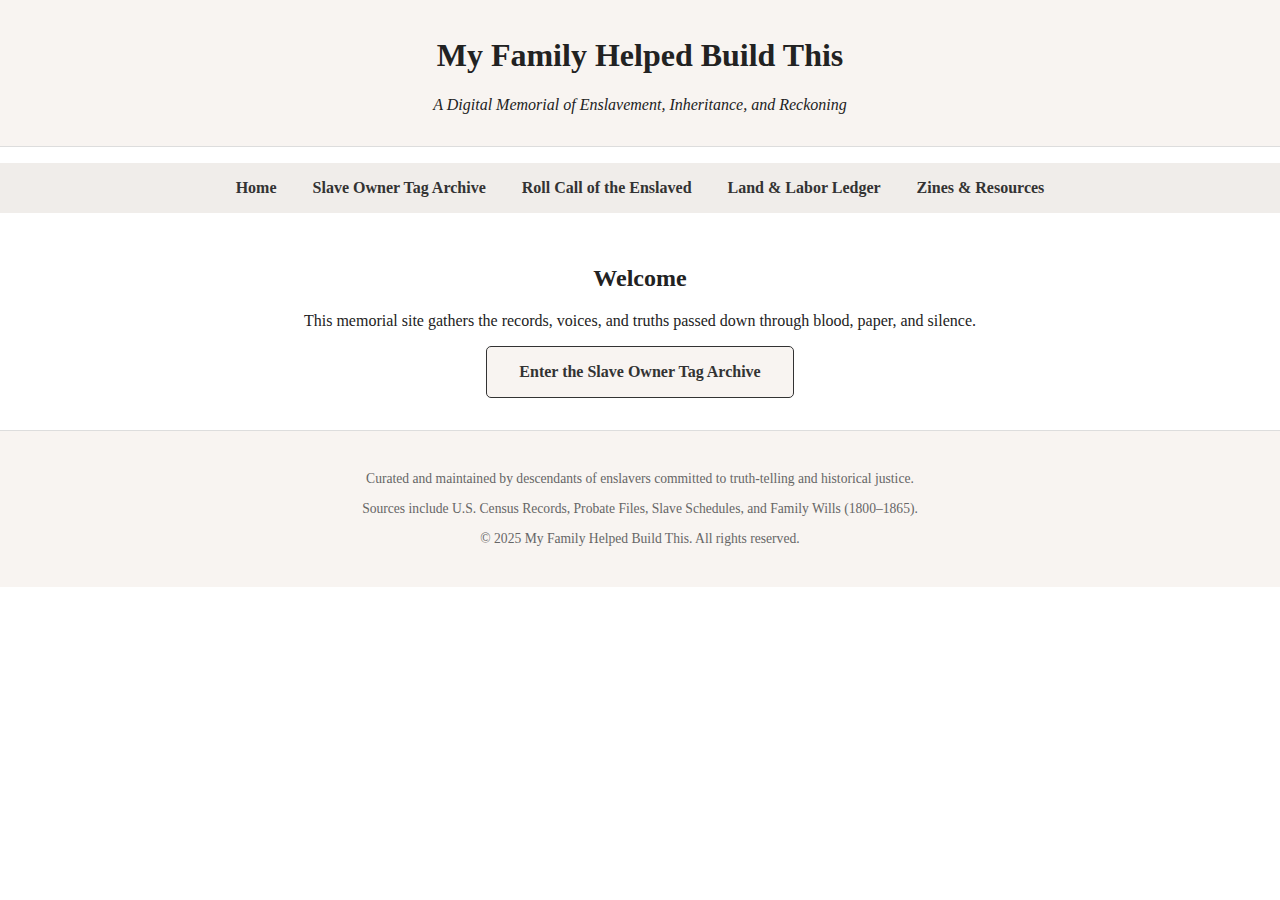
<file: index.html>
<!DOCTYPE html>
<html lang="en">
<head>
    <meta charset="UTF-8">
    <title>My Family Helped Build This</title>
    <style>
        body {
            font-family: 'Georgia', serif;
            background-color: #ffffff;
            color: #222;
            margin: 0;
            padding: 0;
        }
        header {
            background-color: #f8f4f1;
            padding: 1em 2em;
            text-align: center;
            border-bottom: 1px solid #ddd;
        }
        nav {
            text-align: center;
            margin-top: 1em;
            background-color: #f0edea;
            padding: 1em 0;
        }
        nav a {
            margin: 0 1em;
            text-decoration: none;
            color: #333;
            font-weight: bold;
        }
        nav a:hover {
            color: #000;
            text-decoration: underline;
        }
        main {
            padding: 2em;
            text-align: center;
        }
        a.cta-button {
            display: inline-block;
            text-decoration: none;
            color: #333;
            font-weight: bold;
            border: 1px solid #333;
            padding: 1em 2em;
            border-radius: 5px;
            background-color: #f8f4f1;
            transition: all 0.3s ease;
        }
        a.cta-button:hover {
            background-color: #333;
            color: #fff;
        }
        footer {
            background-color: #f8f4f1;
            text-align: center;
            padding: 2em;
            font-size: 0.85em;
            color: #666;
            border-top: 1px solid #ddd;
        }
    </style>
</head>
<body>
    <header>
        <h1>My Family Helped Build This</h1>
        <p><em>A Digital Memorial of Enslavement, Inheritance, and Reckoning</em></p>
    </header>
    <nav>
        <a href="index.html">Home</a>
        <a href="slave_owner_tag_archive.html">Slave Owner Tag Archive</a>
        <a href="#">Roll Call of the Enslaved</a>
        <a href="#">Land & Labor Ledger</a>
        <a href="#">Zines & Resources</a>
    </nav>
    <main>
        <h2>Welcome</h2>
        <p>This memorial site gathers the records, voices, and truths passed down through blood, paper, and silence.</p>
        <a class="cta-button" href="slave_owner_tag_archive.html">Enter the Slave Owner Tag Archive</a>
    </main>
    <footer>
        <p>Curated and maintained by descendants of enslavers committed to truth-telling and historical justice.</p>
        <p>Sources include U.S. Census Records, Probate Files, Slave Schedules, and Family Wills (1800–1865).</p>
        <p>&copy; 2025 My Family Helped Build This. All rights reserved.</p>
    </footer>
</body>
</html>
</file>
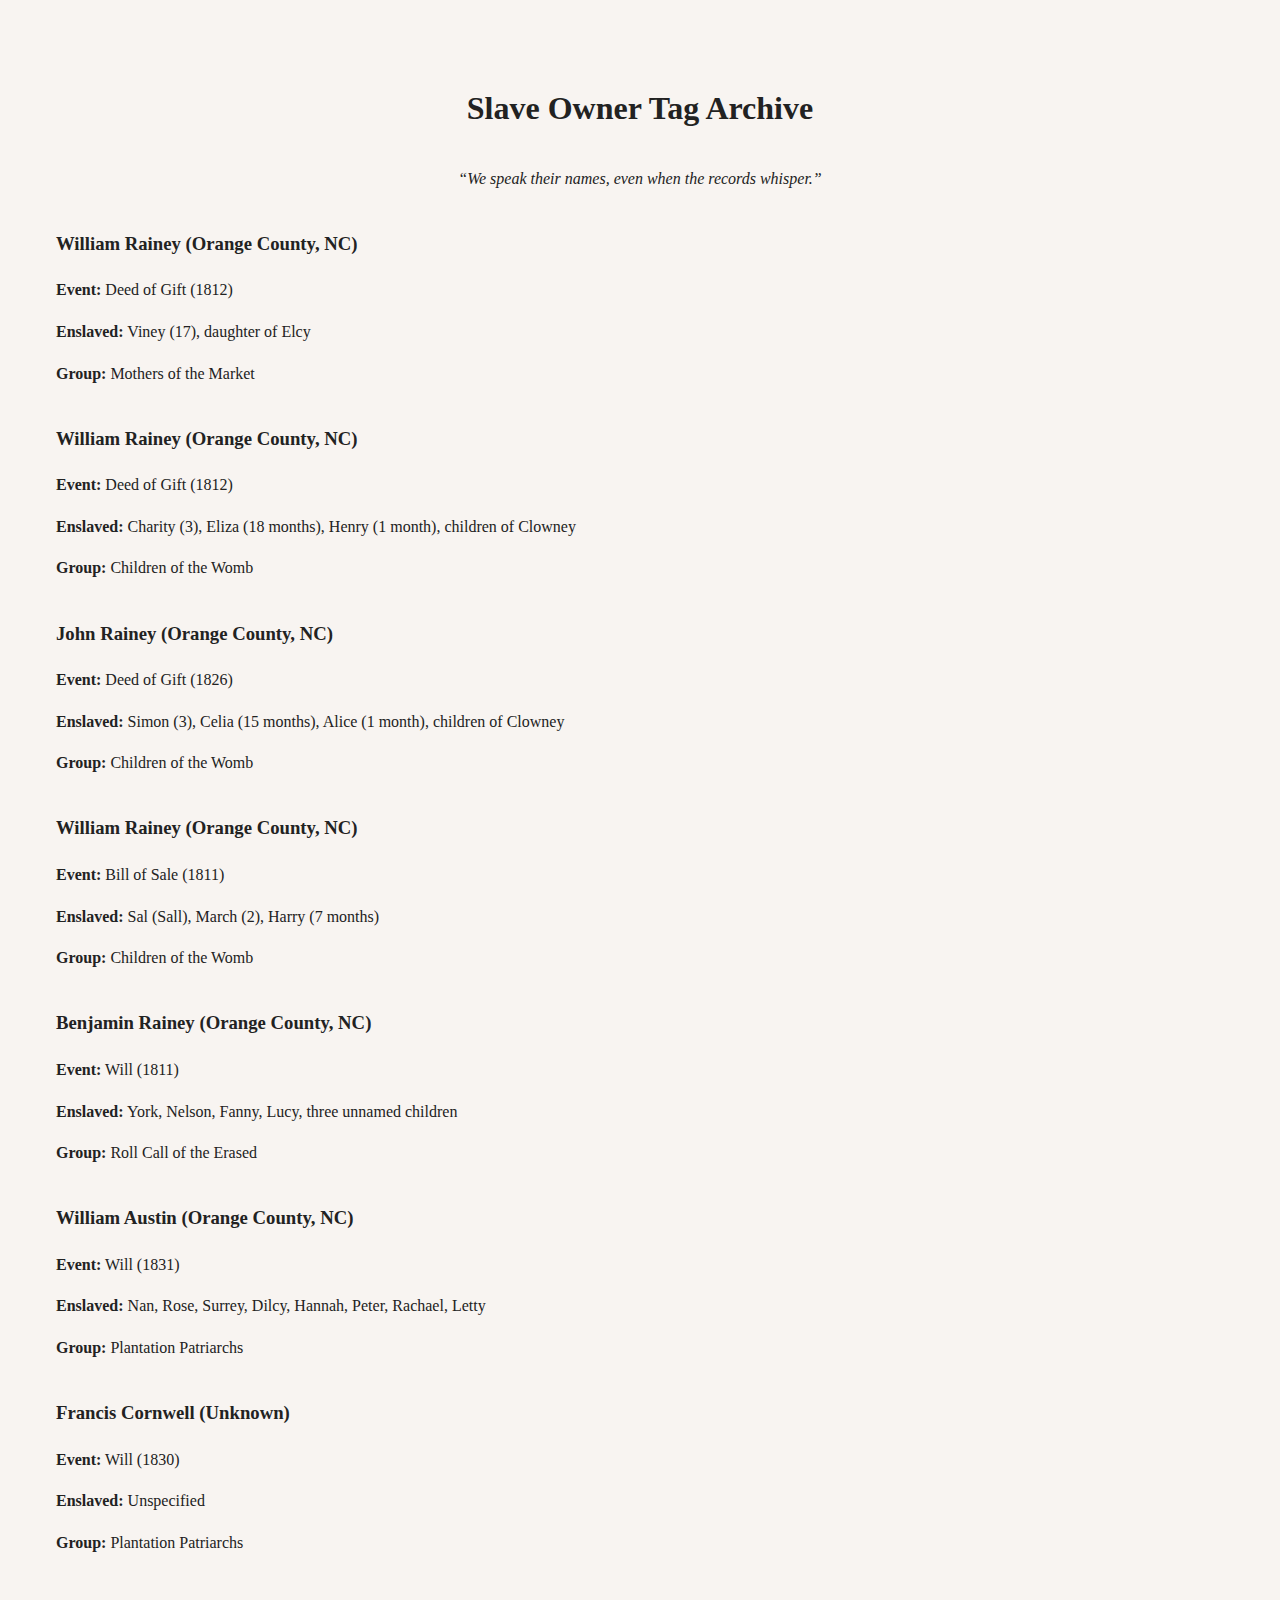
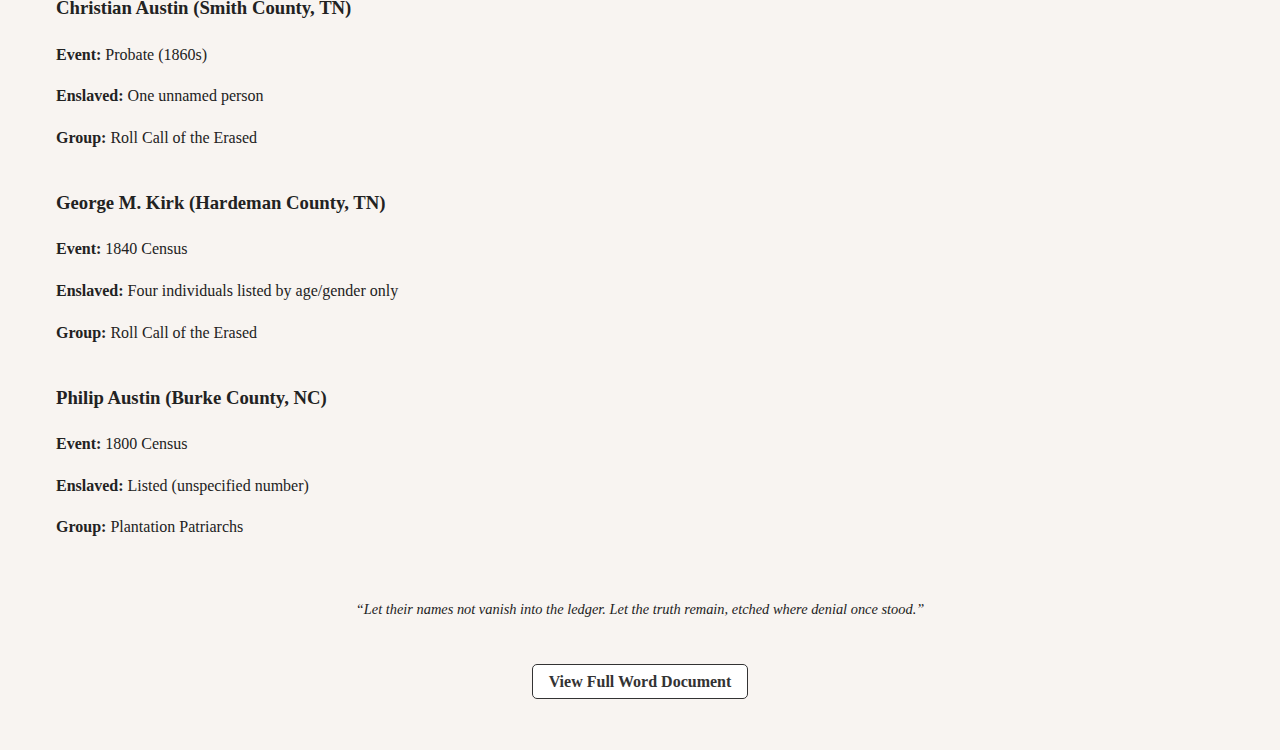
<file: slave_owner_tag_archive.html>
<!DOCTYPE html>
<html lang="en">
<head>
    <meta charset="UTF-8">
    <title>Slave Owner Tag Archive</title>
    <style>
        body {
            font-family: 'Georgia', serif;
            background-color: #f8f4f1;
            color: #222;
            padding: 3em;
            line-height: 1.6;
        }
        h2 {
            text-align: center;
            font-size: 2em;
            margin-bottom: 1em;
        }
        h3 {
            margin-top: 2em;
        }
        .record {
            margin-bottom: 2em;
        }
        .quote {
            text-align: center;
            font-style: italic;
            margin-bottom: 2em;
        }
        .footer-quote {
            text-align: center;
            font-size: 0.9em;
            font-style: italic;
            margin-top: 4em;
        }
        .doc-link {
            text-align: center;
            margin-top: 3em;
        }
        .doc-link a {
            text-decoration: none;
            color: #333;
            font-weight: bold;
            border: 1px solid #333;
            padding: 0.5em 1em;
            border-radius: 5px;
            background-color: #fff;
        }
        .doc-link a:hover {
            background-color: #333;
            color: #fff;
        }
    </style>
</head>
<body>
    <h2>Slave Owner Tag Archive</h2>
    <p class="quote">“We speak their names, even when the records whisper.”</p>

    <div class="record">
        <h3>William Rainey (Orange County, NC)</h3>
        <p><strong>Event:</strong> Deed of Gift (1812)</p>
        <p><strong>Enslaved:</strong> Viney (17), daughter of Elcy</p>
        <p><strong>Group:</strong> Mothers of the Market</p>
    </div>

    <div class="record">
        <h3>William Rainey (Orange County, NC)</h3>
        <p><strong>Event:</strong> Deed of Gift (1812)</p>
        <p><strong>Enslaved:</strong> Charity (3), Eliza (18 months), Henry (1 month), children of Clowney</p>
        <p><strong>Group:</strong> Children of the Womb</p>
    </div>

    <div class="record">
        <h3>John Rainey (Orange County, NC)</h3>
        <p><strong>Event:</strong> Deed of Gift (1826)</p>
        <p><strong>Enslaved:</strong> Simon (3), Celia (15 months), Alice (1 month), children of Clowney</p>
        <p><strong>Group:</strong> Children of the Womb</p>
    </div>

    <div class="record">
        <h3>William Rainey (Orange County, NC)</h3>
        <p><strong>Event:</strong> Bill of Sale (1811)</p>
        <p><strong>Enslaved:</strong> Sal (Sall), March (2), Harry (7 months)</p>
        <p><strong>Group:</strong> Children of the Womb</p>
    </div>

    <div class="record">
        <h3>Benjamin Rainey (Orange County, NC)</h3>
        <p><strong>Event:</strong> Will (1811)</p>
        <p><strong>Enslaved:</strong> York, Nelson, Fanny, Lucy, three unnamed children</p>
        <p><strong>Group:</strong> Roll Call of the Erased</p>
    </div>

    <div class="record">
        <h3>William Austin (Orange County, NC)</h3>
        <p><strong>Event:</strong> Will (1831)</p>
        <p><strong>Enslaved:</strong> Nan, Rose, Surrey, Dilcy, Hannah, Peter, Rachael, Letty</p>
        <p><strong>Group:</strong> Plantation Patriarchs</p>
    </div>

    <div class="record">
        <h3>Francis Cornwell (Unknown)</h3>
        <p><strong>Event:</strong> Will (1830)</p>
        <p><strong>Enslaved:</strong> Unspecified</p>
        <p><strong>Group:</strong> Plantation Patriarchs</p>
    </div>

    <div class="record">
        <h3>Christian Austin (Smith County, TN)</h3>
        <p><strong>Event:</strong> Probate (1860s)</p>
        <p><strong>Enslaved:</strong> One unnamed person</p>
        <p><strong>Group:</strong> Roll Call of the Erased</p>
    </div>

    <div class="record">
        <h3>George M. Kirk (Hardeman County, TN)</h3>
        <p><strong>Event:</strong> 1840 Census</p>
        <p><strong>Enslaved:</strong> Four individuals listed by age/gender only</p>
        <p><strong>Group:</strong> Roll Call of the Erased</p>
    </div>

    <div class="record">
        <h3>Philip Austin (Burke County, NC)</h3>
        <p><strong>Event:</strong> 1800 Census</p>
        <p><strong>Enslaved:</strong> Listed (unspecified number)</p>
        <p><strong>Group:</strong> Plantation Patriarchs</p>
    </div>

    <p class="footer-quote">“Let their names not vanish into the ledger. Let the truth remain, etched where denial once stood.”</p>

    <div class="doc-link">
        <a href="Slave_Owner_Tag_Archive.docx" download>View Full Word Document</a>
    </div>
</body>
</html>
</file>
